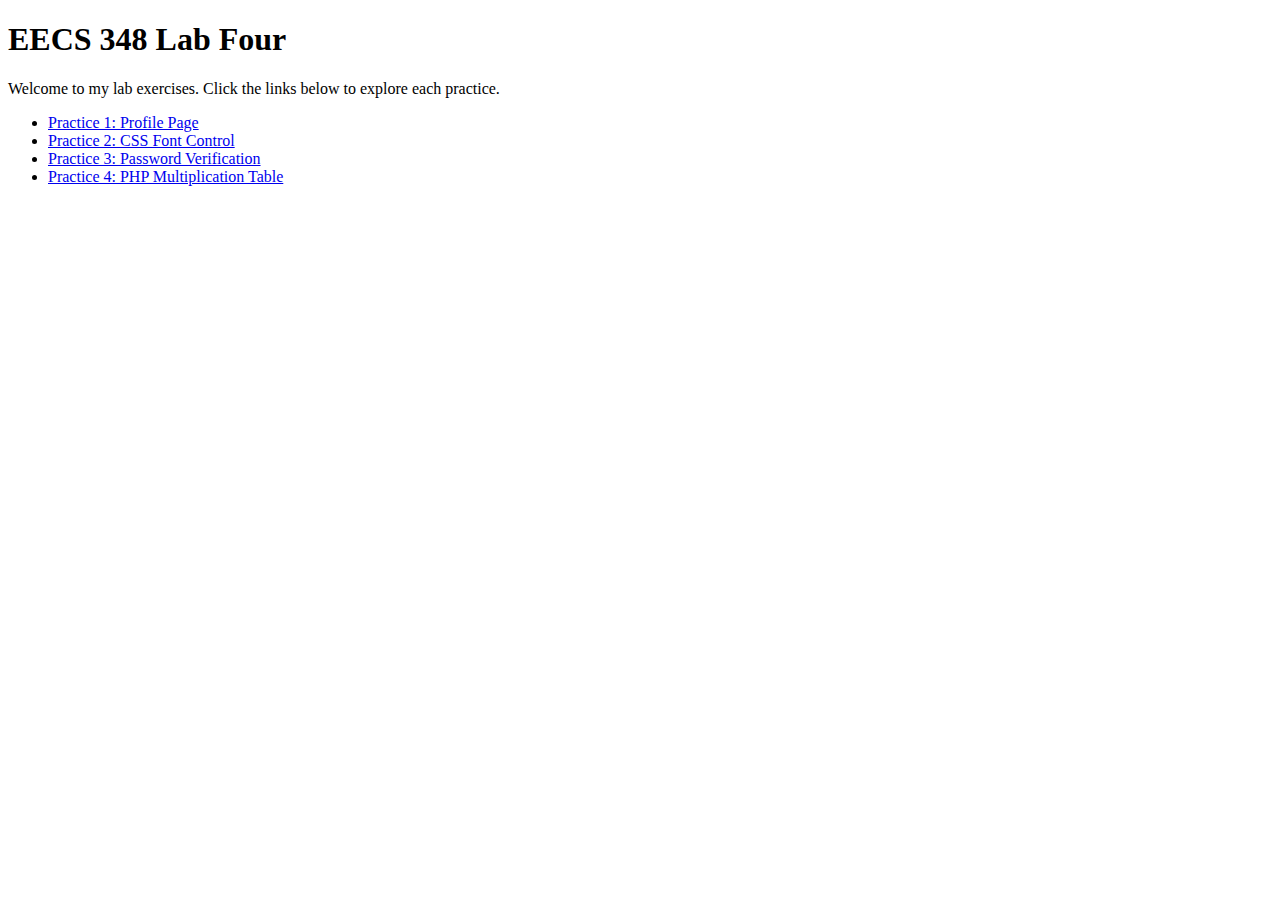
<file: index.html>
<!DOCTYPE html>
<html lang="en">
<head>
    <meta charset="UTF-8">
    <meta name="viewport" content="width=device-width, initial-scale=1.0">
    <title>EECS 348 Lab Four</title>
</head>
<body>
    <h1>EECS 348 Lab Four</h1>
    <p>Welcome to my lab exercises. Click the links below to explore each practice.</p>

    <ul>
        <li><a href="practice1.html">Practice 1: Profile Page</a></li>
        <li><a href="practice2.html">Practice 2: CSS Font Control</a></li>
        <li><a href="practice3.html">Practice 3: Password Verification</a></li>
        <li><a href="practice4.php">Practice 4: PHP Multiplication Table</a></li>
    </ul>
</body>
</html>
</file>
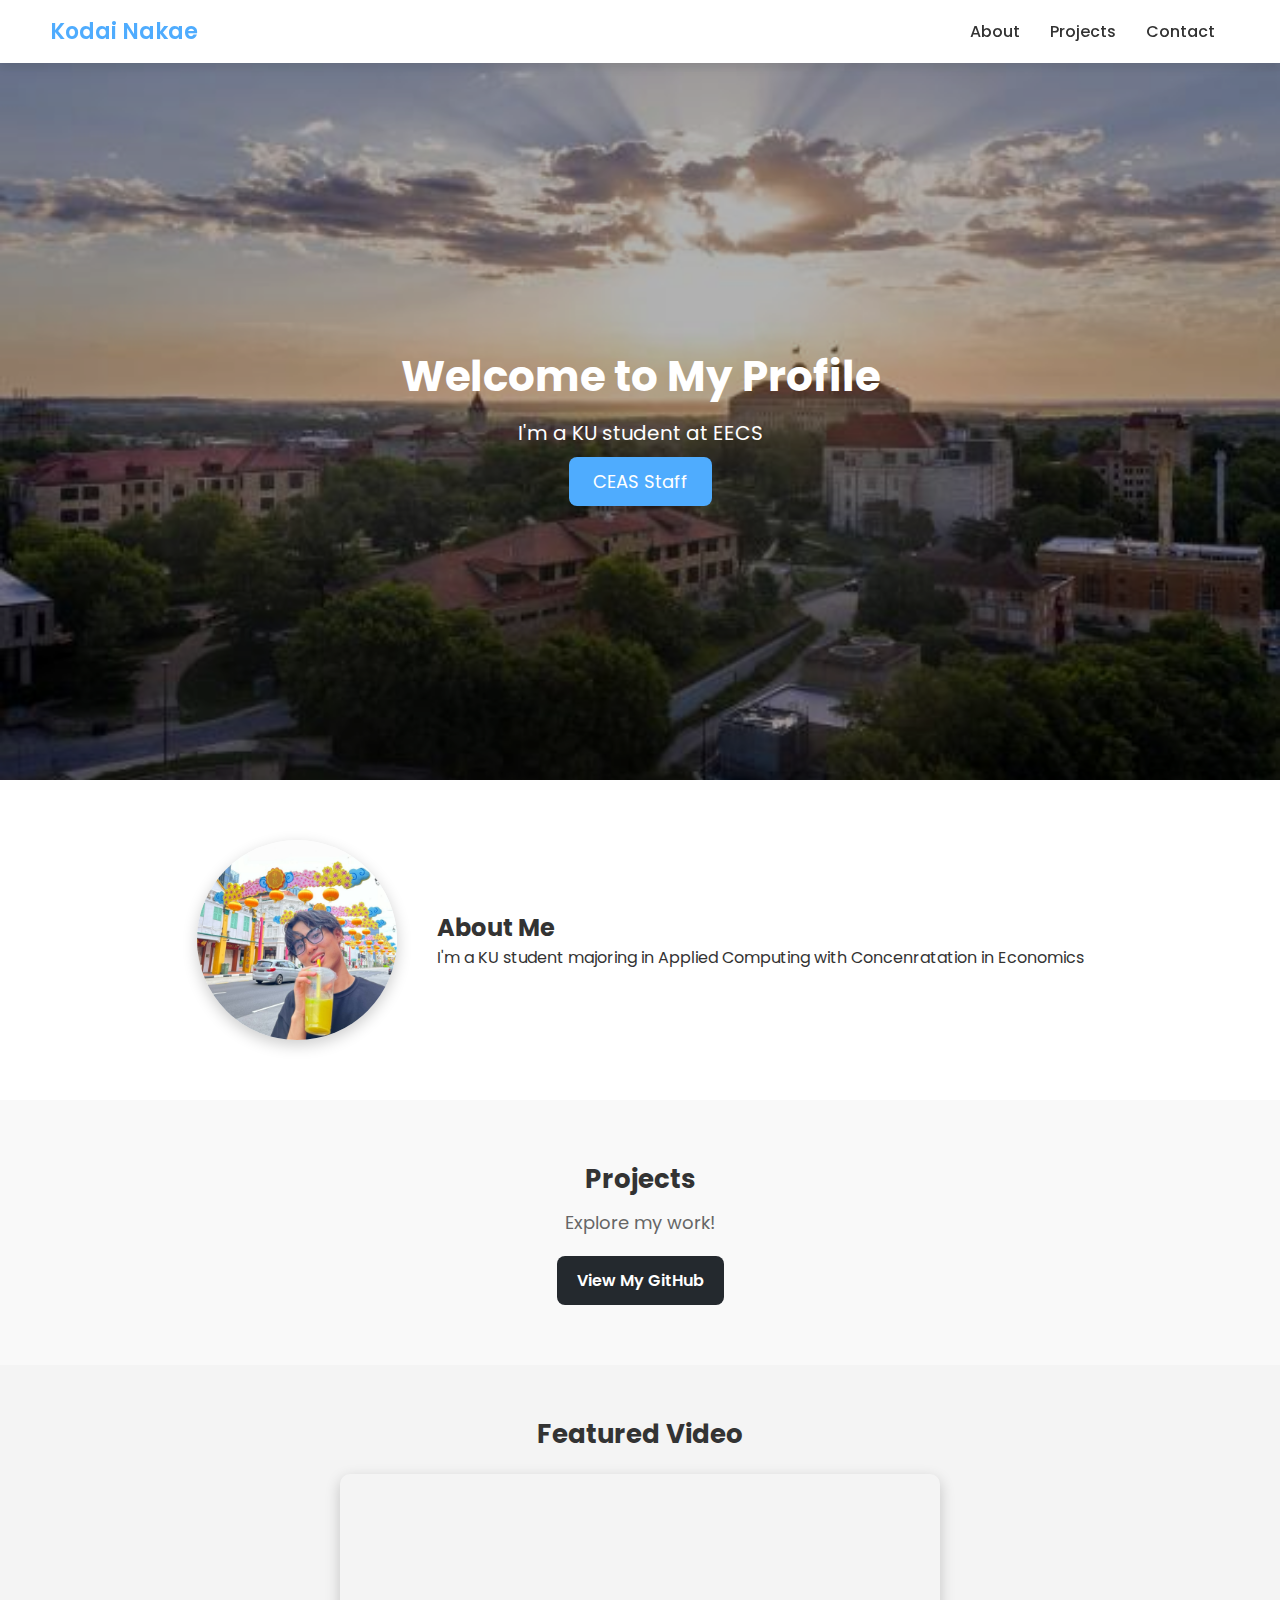
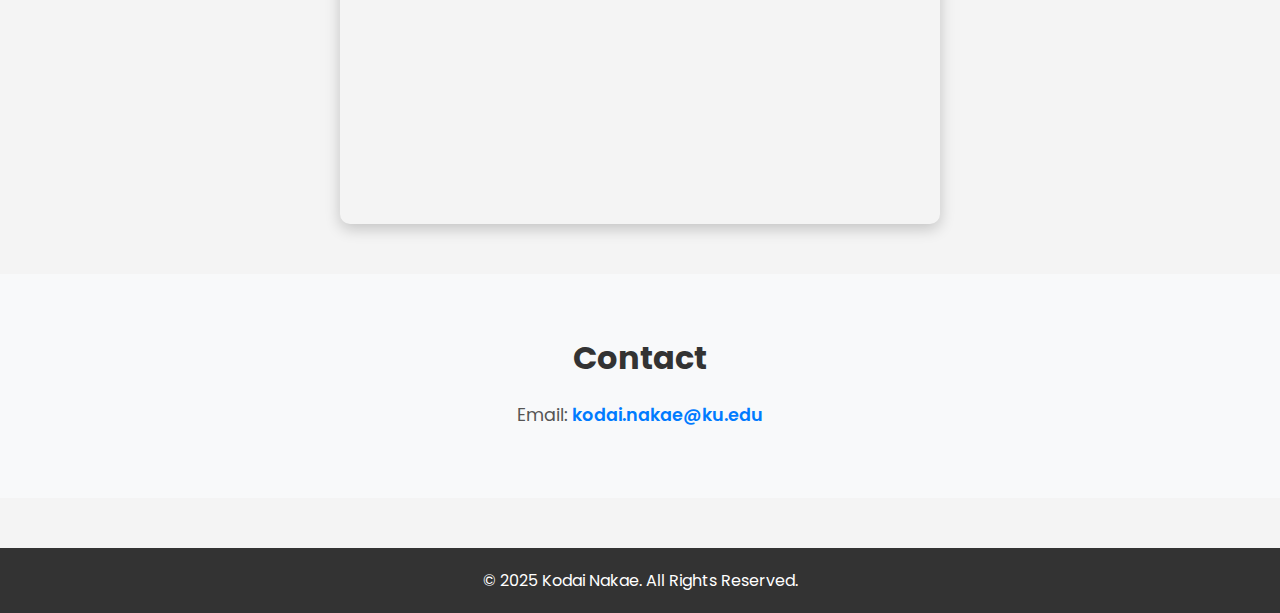
<file: practice1.html>
<!DOCTYPE html>
<html lang="en">
<head>
    <meta charset="UTF-8">
    <meta name="viewport" content="width=device-width, initial-scale=1.0">
    <title>Kodai Nakae - Portfolio</title>
    <link rel="stylesheet" href="style.css">
    <link href="https://fonts.googleapis.com/css2?family=Poppins:wght@300;400;600&display=swap" rel="stylesheet">
</head>
<body>

    <!-- Navigation Bar -->
    <header>
        <div class="logo">Kodai Nakae</div>
        <nav>
            <ul>
                <li><a href="#about">About</a></li>
                <li><a href="#projects">Projects</a></li>
                <li><a href="#contact">Contact</a></li>
            </ul>
        </nav>
    </header>

    <!-- Hero Section -->
    <section class="hero">
        <div class="hero-content">
            <h1>Welcome to My Profile</h1>
            <p>I'm a KU student at EECS</p>
            <a href="https://ceas.ku.edu/people/kodai-nakae" class="btn">CEAS Staff</a>
        </div>
    </section>

    <!-- About Section -->
    <section id="about" class="about">
        <div class="about-container">
            <img src="kodainakaeimage.jpg" alt="Profile Picture" class="profile-pic">
            <div class="about-text">
                <h2>About Me</h2>
                <p>
                    I'm a KU student majoring in Applied Computing with Concenratation in Economics
                </p>
            </div>
        </div>
    </section>

    <!-- Projects Section -->
    <section id="projects" class="projects">
        <h2>Projects</h2>
        <p>Explore my work!</p>
        <a href="https://github.com/kodai1126" class="btn github-btn" target="_blank">View My GitHub</a>
    </section>

    <!-- Featured Video -->
    <section class="video-section">
        <h2>Featured Video</h2>
        <div class="video-container">
            <iframe src="https://www.youtube.com/embed/ntuwvBgIRGk" frameborder="0" allowfullscreen></iframe>
        </div>
    </section>

    <!-- Contact Section -->
    <section id="contact" class="contact">
        <h2>Contact</h2>
        <p>Email: <a href="mailto:kodai.nakae@ku.edu">kodai.nakae@ku.edu</a></p>
    </section>

    <!-- Footer -->
    <footer>
        <p>© 2025 Kodai Nakae. All Rights Reserved.</p>
    </footer>

</body>
</html>
</file>
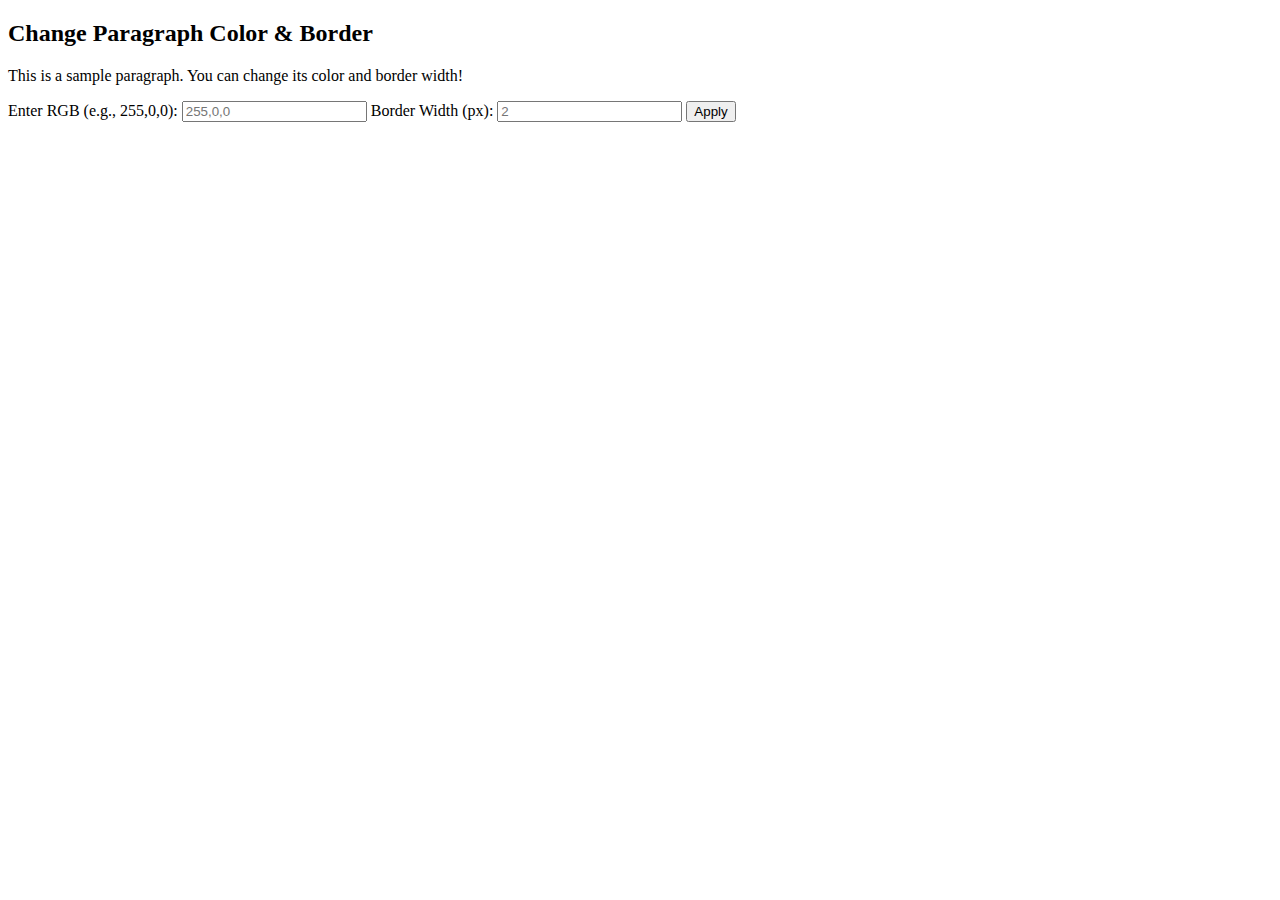
<file: practice2.html>
<!DOCTYPE html>
<html lang="en">
<head>
    <meta charset="UTF-8">
    <meta name="viewport" content="width=device-width, initial-scale=1.0">
    <title>Font Control</title>
    <script src="script2.js" defer></script>
</head>
<body>
    <h2>Change Paragraph Color & Border</h2>
    <p id="text">This is a sample paragraph. You can change its color and border width!</p>

    <label for="rgb">Enter RGB (e.g., 255,0,0):</label>
    <input type="text" id="rgb" placeholder="255,0,0">
    
    <label for="border">Border Width (px):</label>
    <input type="number" id="border" placeholder="2">
    
    <button onclick="changeStyle()">Apply</button>
</body>
</html>
</file>
<file: style.css>
/* Global Styles */
@import url('https://fonts.googleapis.com/css2?family=Poppins:wght@300;400;600&display=swap');

* {
    margin: 0;
    padding: 0;
    box-sizing: border-box;
    scroll-behavior: smooth;
}

body {
    font-family: 'Poppins', sans-serif;
    background: #f4f4f4;
    color: #333;
}

/* Navigation Bar */
header {
    display: flex;
    justify-content: space-between;
    align-items: center;
    padding: 15px 50px;
    background: #fff;
    box-shadow: 0px 4px 10px rgba(0, 0, 0, 0.1);
    position: fixed;
    width: 100%;
    top: 0;
    left: 0;
    z-index: 1000;
}

.logo {
    font-size: 22px;
    font-weight: 600;
    color: #4facfe;
}

nav ul {
    list-style: none;
    display: flex;
}

nav ul li {
    margin: 0 15px;
}

nav ul li a {
    text-decoration: none;
    color: #333;
    font-weight: 500;
    transition: 0.3s;
}

nav ul li a:hover {
    color: #00c6ff;
}

.hero {
    position: relative;
    width: 100%;
    height: 80vh; /* Lowered hero section height */
    margin-top: 60px; /* Push down below the fixed nav */
    background: url('2004210_AL_Campus Aerials A-7.jpeg') no-repeat center center/cover;
    display: flex;
    justify-content: center;
    align-items: center;
    text-align: center;
    color: white;
}

/* Lighter Overlay for Better Visibility */
.hero::before {
    content: "";
    position: absolute;
    top: 0;
    left: 0;
    width: 100%;
    height: 100%;
    background: rgba(0, 0, 0, 0.3); /* Less dark overlay */
}


/* Hero Content */
.hero-content {
    position: relative;
    z-index: 2;
}

.hero h1 {
    font-size: 42px;
    margin-bottom: 10px;
}

.hero p {
    font-size: 20px;
    margin-bottom: 20px;
}

.hero .btn {
    background: #4facfe;
    color: white;
    padding: 12px 24px;
    border-radius: 8px;
    text-decoration: none;
    font-size: 18px;
    transition: 0.3s ease-in-out;
}

.hero .btn:hover {
    background: #00c6ff;
}

/* About Section */
.about {
    padding: 60px 20px;
    background: white;
}

.about-container {
    display: flex;
    align-items: center;
    justify-content: center;
    max-width: 1000px;
    margin: auto;
    text-align: left;
}

.profile-pic {
    width: 200px;
    height: 200px;
    border-radius: 50%;
    object-fit: cover;
    margin-right: 40px;
    box-shadow: 0px 5px 15px rgba(0, 0, 0, 0.2);
}
/* Projects Section */
.projects {
    text-align: center;
    padding: 60px 20px;
    background: #f9f9f9;
}

.projects h2 {
    font-size: 26px;
    margin-bottom: 10px;
    color: #333;
}

.projects p {
    font-size: 18px;
    margin-bottom: 20px;
    color: #666;
}

.github-btn {
    background: #24292e;
    color: white;
    padding: 12px 20px;
    border-radius: 8px;
    font-size: 16px;
    font-weight: 600;
    text-decoration: none;
    display: inline-block;
    transition: 0.3s;
}

.github-btn:hover {
    background: #0366d6;
}

/* Video Section */
.video-section {
    text-align: center;
    padding: 50px 20px;
}

.video-section h2 {
    font-size: 26px;
    margin-bottom: 20px;
}

.video-container {
    display: flex;
    justify-content: center;
}

.video-container iframe {
    width: 80%;
    max-width: 600px;
    height: 350px;
    border-radius: 10px;
    box-shadow: 0px 5px 15px rgba(0, 0, 0, 0.2);
}
/* Contact Section Styles */
.contact {
    background-color: #f8f9fa;
    padding: 60px 20px;
    text-align: center;
}

.contact h2 {
    font-size: 2rem;
    color: #333;
    margin-bottom: 20px;
}

.contact p {
    font-size: 1.1rem;
    color: #555;
    margin-bottom: 10px;
}

.contact a {
    color: #007bff;
    text-decoration: none;
    font-weight: 600;
    transition: color 0.3s ease;
}

.contact a:hover {
    color: #0056b3;
}

/* Responsive Design */
@media (max-width: 768px) {
    .contact {
        padding: 40px 10px;
    }

    .contact h2 {
        font-size: 1.8rem;
    }

    .contact p {
        font-size: 1rem;
    }
}


/* Footer */
footer {
    text-align: center;
    padding: 20px;
    background: #333;
    color: white;
    margin-top: 50px;
}
</file>
